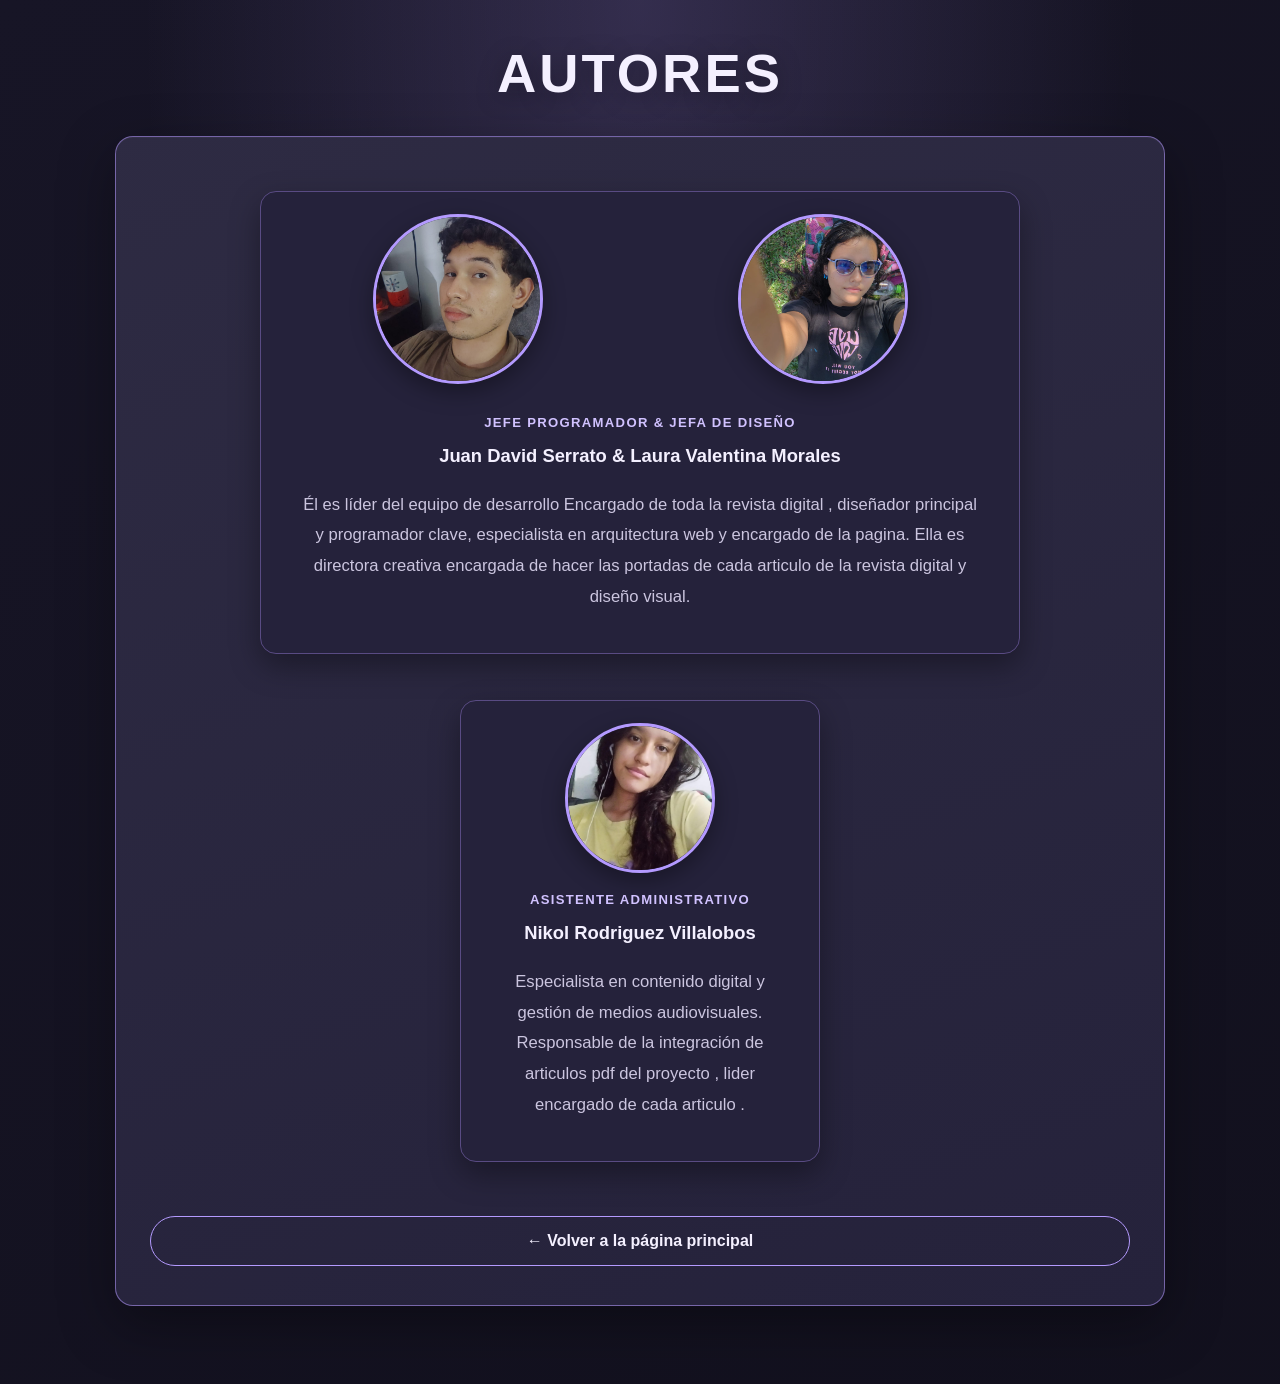
<file: desarrolladores.html>
<!DOCTYPE html>
<html lang="es">
<head>
  <meta name="viewport" content="width=device-width, initial-scale=1.0">
  <meta charset="UTF-8">
  <title>AUTORES - Ilustrarte</title>
    <link rel="icon" href="img/Logo-Colegio.png" type="image/x-icon">
  <style>

:root {
  --page-bg: #171526;
  --panel-bg: #25223b;
  --text-main: #f4f0ff;
  --text-muted: #cbc5df;
  --accent: #b49aff;
  --accent-light: #d1c2ff;
  --line: #594b83;
  --shadow: rgba(0, 0, 0, .34);
}
* { box-sizing: border-box; }
html { min-height: 100%; scroll-behavior: smooth; }
body {
  margin: 0;
  min-height: 100vh;
  padding: 1px 20px 48px;
  font-family: Arial, sans-serif;
  color: var(--text-main);
  text-align: center;
  background:
    radial-gradient(ellipse at 50% 0%, color-mix(in srgb, var(--accent) 19%, transparent), transparent 55%),
    linear-gradient(145deg, var(--page-bg), color-mix(in srgb, var(--page-bg) 78%, #000 22%));
  line-height: 1.65;
}
h1 {
  max-width: 1100px;
  margin: 42px auto 28px;
  color: var(--text-main);
  font-family: Arial, sans-serif;
  font-size: clamp(2rem, 5vw, 3.4rem);
  font-weight: 800;
  letter-spacing: .055em;
  line-height: 1.15;
  text-wrap: balance;
  text-shadow: 0 5px 24px var(--shadow);
}
h2 {
  color: var(--text-main);
  font-size: clamp(1.35rem, 3vw, 1.9rem);
  margin: 0 0 22px;
}
.contenedor, .contenedor-principal {
  width: min(100%, 1050px);
  margin: 30px auto;
  padding: clamp(18px, 4vw, 34px);
  color: var(--text-main);
  background: linear-gradient(160deg, color-mix(in srgb, var(--panel-bg) 96%, white 4%), var(--panel-bg));
  border: 1px solid color-mix(in srgb, var(--accent) 55%, transparent);
  border-radius: 18px;
  box-shadow: 0 18px 55px var(--shadow), inset 0 1px rgba(255,255,255,.035);
}
.autor {
  color: var(--accent-light);
  font-weight: 700;
  margin: 0 0 18px;
}
img.principal {
  display: block;
  width: min(90%, 680px);
  max-height: 430px;
  object-fit: cover;
  margin: 22px auto 28px;
  border-radius: 14px;
  border: 1px solid color-mix(in srgb, var(--accent) 65%, transparent);
  box-shadow: 0 12px 34px var(--shadow);
}
p.descripcion, .descripcion {
  max-width: 850px;
  margin: 18px auto;
  padding: 0 clamp(4px, 2vw, 18px);
  color: var(--text-muted);
  font-size: 1.04rem;
  line-height: 1.85;
  text-wrap: pretty;
}
.video { margin-top: 28px; }
iframe {
  display: block;
  width: min(100%, 760px);
  aspect-ratio: 16 / 9;
  height: auto;
  margin: 22px auto;
  border: 1px solid var(--line);
  border-radius: 14px;
  box-shadow: 0 12px 32px var(--shadow);
}
.pdf-section, .galeria-section {
  margin: 34px 0 24px;
  padding: clamp(18px, 3vw, 30px);
  background: color-mix(in srgb, var(--page-bg) 45%, var(--panel-bg));
  border: 1px solid var(--line);
  border-radius: 16px;
  box-shadow: 0 10px 28px var(--shadow);
}
.pdf-section h2, .galeria-section h2 {
  color: var(--text-main);
  text-shadow: none;
}
.pdf-container {
  margin: 18px 0;
  padding: clamp(12px, 2vw, 22px);
  background: color-mix(in srgb, var(--page-bg) 78%, black 22%);
  border: 1px solid var(--line);
  border-radius: 13px;
}
.pdf-container p { color: var(--text-muted) !important; }
.magazine-pages {
  display: flex;
  gap: 18px;
  overflow-x: auto;
  padding: 14px 8px 20px;
  scroll-behavior: smooth;
  scroll-snap-type: x mandatory;
}
.magazine-page {
  position: relative;
  flex: 0 0 clamp(210px, 42%, 330px);
  aspect-ratio: 8.5 / 11;
  overflow: hidden;
  background: #fff;
  border: 2px solid var(--accent);
  border-radius: 10px;
  box-shadow: 0 10px 28px var(--shadow);
  scroll-snap-align: start;
  cursor: pointer;
  transition: transform .28s ease, box-shadow .28s ease;
}
.magazine-page:hover {
  transform: translateY(-5px);
  box-shadow: 0 16px 35px var(--shadow);
}
.magazine-page img {
  display: block;
  width: 100%;
  height: 100%;
  object-fit: cover;
}
.page-number {
  position: absolute;
  right: 10px;
  bottom: 10px;
  z-index: 2;
  padding: 6px 11px;
  color: var(--page-bg);
  background: var(--accent-light);
  border-radius: 6px;
  font-weight: 800;
}
.pdf-controls {
  display: flex;
  justify-content: center;
  flex-wrap: wrap;
  gap: 12px;
  margin: 22px auto;
}
.pdf-btn, .modal-btn, a.volver {
  display: inline-flex;
  align-items: center;
  justify-content: center;
  gap: 8px;
  min-height: 44px;
  padding: 11px 22px;
  color: var(--page-bg);
  background: var(--accent-light);
  border: 1px solid var(--accent);
  border-radius: 999px;
  font: inherit;
  font-weight: 750;
  text-decoration: none;
  cursor: pointer;
  transition: transform .2s ease, filter .2s ease, box-shadow .2s ease;
}
.pdf-btn:hover, .modal-btn:hover, a.volver:hover {
  transform: translateY(-2px);
  filter: brightness(1.08);
  box-shadow: 0 8px 22px var(--shadow);
}
a.volver {
  margin: 30px auto 5px;
  color: var(--text-main);
  background: transparent;
  border-color: var(--accent);
}
a.volver:hover {
  color: var(--page-bg);
  background: var(--accent-light);
}
.galeria-grid {
  display: grid;
  grid-template-columns: repeat(auto-fit, minmax(145px, 1fr));
  gap: 16px;
  padding: 16px;
  background: color-mix(in srgb, var(--page-bg) 72%, black 28%);
  border: 1px solid var(--line);
  border-radius: 12px;
}
.galeria-item {
  position: relative;
  aspect-ratio: 1;
  overflow: hidden;
  border: 1px solid var(--line);
  border-radius: 12px;
  cursor: pointer;
  box-shadow: 0 6px 18px var(--shadow);
  transition: transform .25s ease, border-color .25s ease;
}
.galeria-item:hover {
  transform: translateY(-4px);
  border-color: var(--accent-light);
}
.galeria-item img {
  display: block;
  width: 100%;
  height: 100%;
  object-fit: cover;
  transition: transform .35s ease;
}
.galeria-item:hover img { transform: scale(1.07); }
.galeria-overlay {
  position: absolute;
  inset: 0;
  display: flex;
  align-items: center;
  justify-content: center;
  color: var(--text-main);
  background: rgba(0,0,0,.48);
  opacity: 0;
  transition: opacity .25s ease;
}
.galeria-item:hover .galeria-overlay { opacity: 1; }

/* Visor de páginas: conserva su estructura y controles */
.magazine-modal {
  display: none;
  position: fixed;
  inset: 0;
  z-index: 10002;
  width: 100%;
  height: 100%;
  padding: 2vh 2vw;
  background: rgba(4, 8, 12, .94);
  backdrop-filter: blur(8px);
}
.magazine-modal.active {
  display: flex;
  align-items: center;
  justify-content: center;
}
.magazine-modal-content {
  position: relative;
  display: flex;
  flex-direction: column;
  width: min(94vw, 1000px);
  height: 92vh;
  overflow: hidden;
  background: #fdfdfb;
  border: 3px solid var(--accent);
  border-radius: 15px;
  box-shadow: 0 20px 70px rgba(0,0,0,.55);
}
.magazine-modal-page {
  flex: 1;
  display: flex;
  justify-content: center;
  align-items: flex-start;
  overflow: auto;
  padding: 18px;
  background: #fdfdfb;
}
.magazine-modal-page img {
  display: block;
  width: auto;
  max-width: 100%;
  height: auto;
  object-fit: contain;
  transform-origin: left center;
}
.magazine-modal-footer {
  display: flex;
  justify-content: space-between;
  align-items: center;
  flex-wrap: wrap;
  gap: 12px;
  padding: 14px 20px;
  color: var(--text-main);
  background: var(--panel-bg);
  border-top: 2px solid var(--accent);
}
.modal-page-info { color: var(--text-main); font-weight: 750; }
.modal-page-controls { display: flex; flex-wrap: wrap; gap: 9px; }
.close-magazine-modal {
  position: absolute;
  top: 8px;
  right: 14px;
  z-index: 5;
  color: #fff;
  font-size: 2.3rem;
  line-height: 1;
  cursor: pointer;
  text-shadow: 0 2px 8px #000;
}
.page-turn { animation: flipPage .65s ease; }
@keyframes flipPage {
  0% { transform: rotateY(0); opacity: 1; }
  50% { transform: rotateY(-75deg); opacity: .45; }
  100% { transform: rotateY(0); opacity: 1; }
}

/* Página de autores */
.autor-card {
  width: min(100%, 360px);
  margin: 16px;
  padding: 22px;
  color: var(--text-main);
  background: var(--panel-bg);
  border: 1px solid var(--line);
  border-radius: 16px;
  box-shadow: 0 12px 30px var(--shadow);
  transition: transform .25s ease, border-color .25s ease;
}
.autor-card:hover {
  transform: translateY(-5px);
  border-color: var(--accent-light);
}
.autor-card.jefe {
  width: min(100%, 760px);
  margin: 20px auto 30px;
}
.fotos-pareja {
  display: flex;
  justify-content: center;
  flex-wrap: wrap;
  gap: 16px;
}
.foto-autor {
  display: block;
  width: 150px;
  height: 150px;
  object-fit: cover;
  margin: 0 auto 16px;
  border: 3px solid var(--accent);
  border-radius: 50%;
  box-shadow: 0 8px 22px var(--shadow);
}
.fotos-pareja .foto-autor { width: 170px; height: 170px; }
.cargo {
  margin: 12px 0 8px;
  color: var(--accent-light);
  font-size: .82rem;
  font-weight: 800;
  letter-spacing: .1em;
}
.nombre {
  margin: 8px 0 12px;
  color: var(--text-main);
  font-size: 1.15rem;
  font-weight: 800;
}
.cooperadores {
  display: flex;
  justify-content: center;
  flex-wrap: wrap;
  gap: 8px;
}
.contenedor-principal .volver { flex-basis: 100%; }

/* Ajustes para móviles y movimiento reducido */
@media (max-width: 650px) {
  body { padding: 1px 12px 32px; }
  h1 { margin-top: 30px; }
  .contenedor, .contenedor-principal { margin: 18px auto; padding: 16px; }
  img.principal { width: 100%; max-height: 300px; }
  .magazine-page { flex-basis: 78%; }
  .magazine-modal-content { width: 98vw; height: 94vh; }
  .magazine-modal-footer { justify-content: center; }
  .modal-page-controls { justify-content: center; }
  .galeria-grid { grid-template-columns: repeat(2, minmax(0, 1fr)); gap: 10px; padding: 10px; }
  .autor-card { margin: 10px 0; }
}
@media (prefers-reduced-motion: reduce) {
  *, *::before, *::after {
    scroll-behavior: auto !important;
    animation-duration: .01ms !important;
    transition-duration: .01ms !important;
  }
}

  </style>
</head>
<body>
  <h1>AUTORES</h1>

  <div class="contenedor-principal">

    <!-- Bloque de pareja -->
    <div class="autor-card jefe autor-pareja">
      <div class="fotos-pareja">
        <img src="img/J.jpg" alt="Jefe Programador" class="foto-autor">
        <img src="img/L.jpg" alt="Jefa de Diseño" class="foto-autor">
      </div>
      <div class="cargo">JEFE PROGRAMADOR & JEFA DE DISEÑO</div>
      <div class="nombre">Juan David Serrato & Laura Valentina Morales</div>
      <div class="descripcion">
        Él es líder del equipo de desarrollo Encargado de toda la revista digital , diseñador principal y programador clave, especialista en arquitectura web y encargado de la pagina.  
        Ella es directora creativa encargada de hacer las portadas de cada articulo de la revista digital  y diseño visual.  
      </div>
    </div>

    <!-- Cooperadores centrados -->
    <div class="cooperadores">
      <div class="autor-card">
        <img src="img/N.jpg" alt="Cooperador 1" class="foto-autor">
        <div class="cargo">ASISTENTE ADMINISTRATIVO</div>
        <div class="nombre">Nikol Rodriguez Villalobos</div>
        <div class="descripcion">
          Especialista en contenido digital y gestión de medios audiovisuales. Responsable de la integración de articulos pdf del proyecto , lider encargado de cada articulo .
        </div>
      </div>

    <a class="volver" href="index.html">← Volver a la página principal</a>
  </div>
</body>
</html>
</file>
